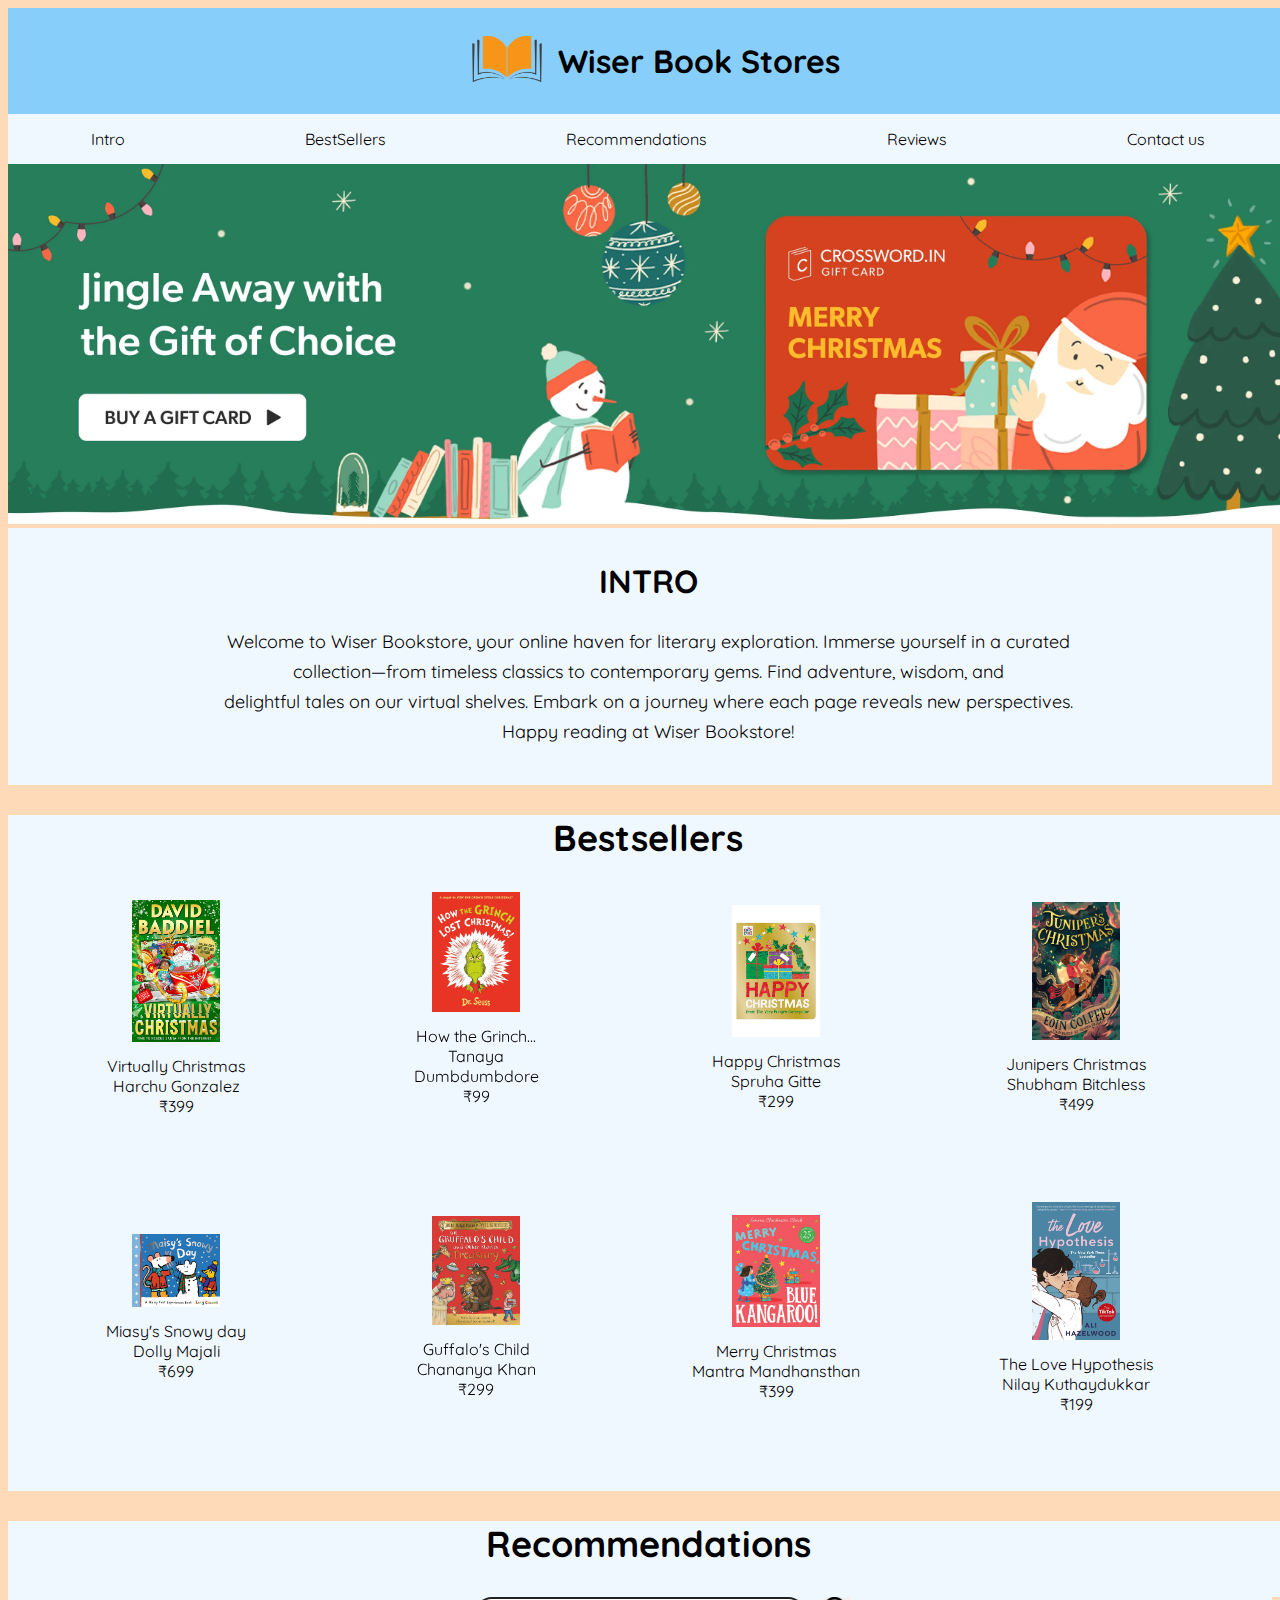
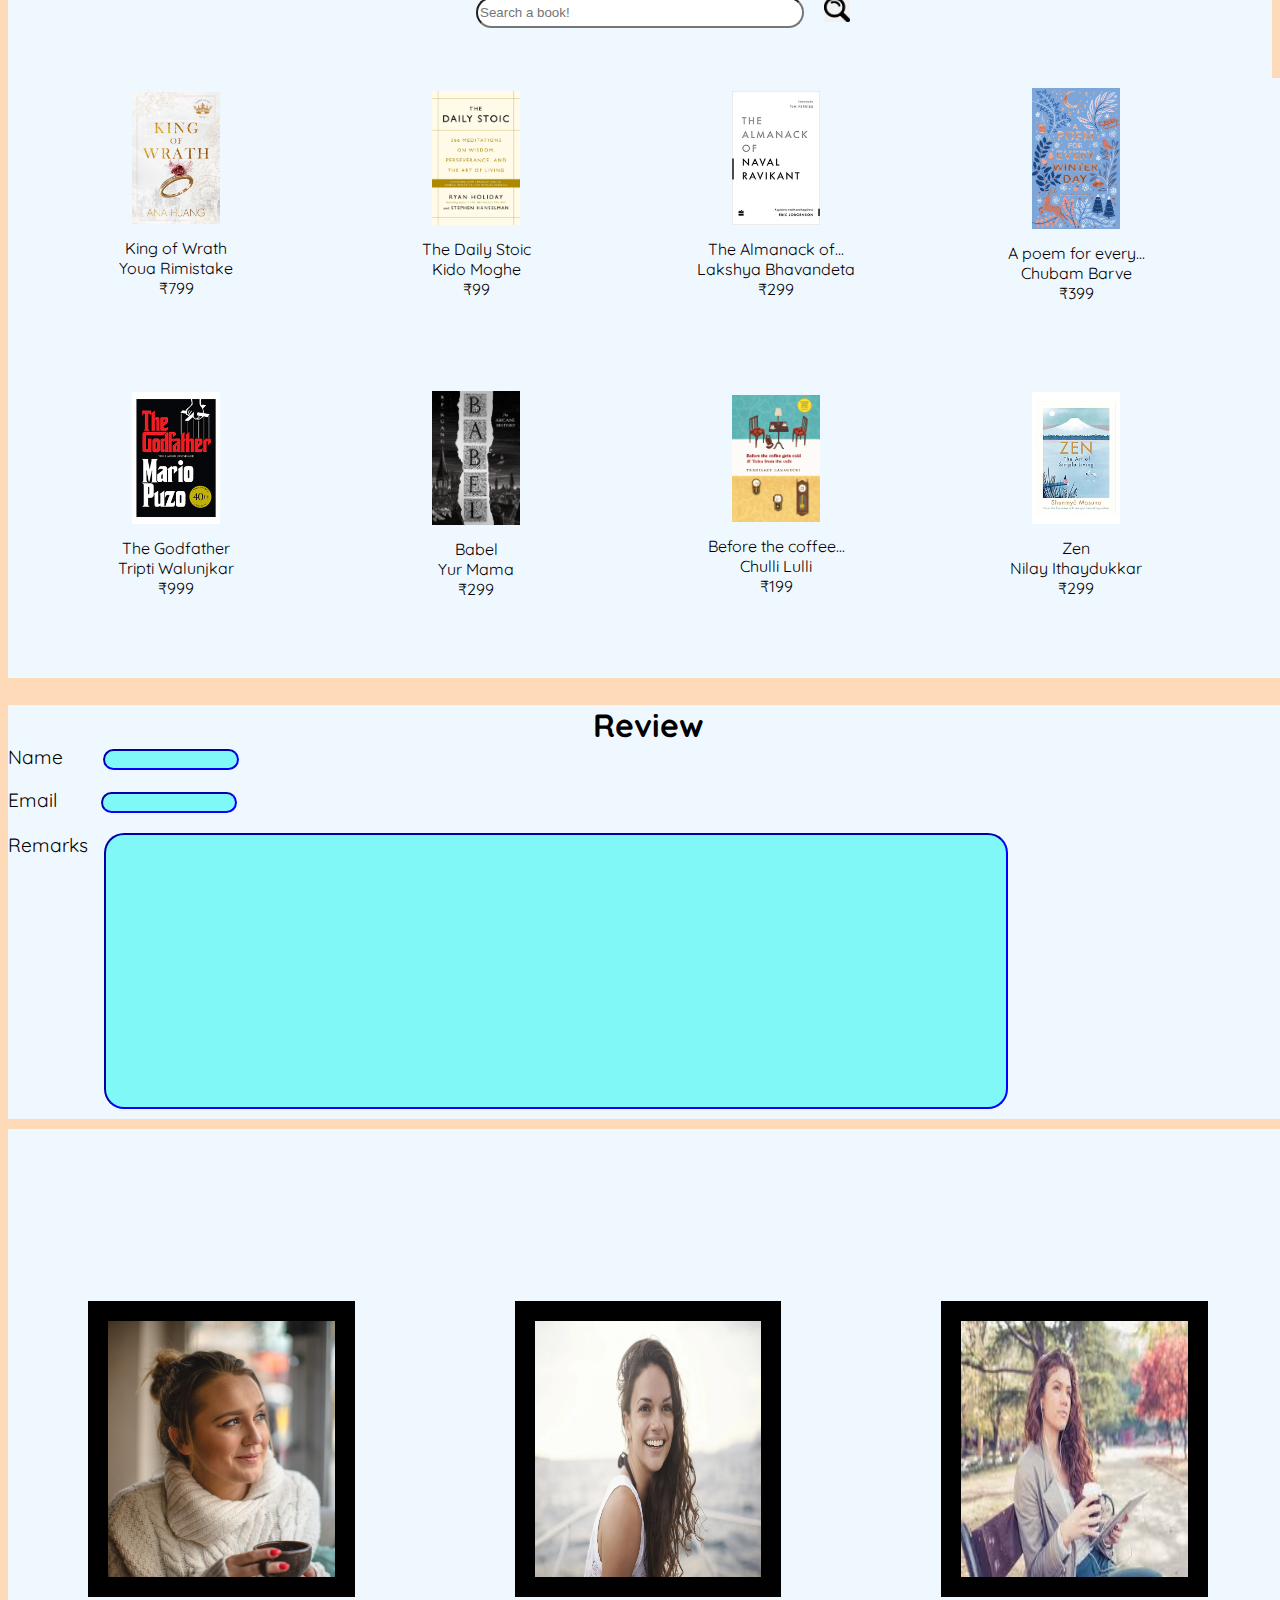
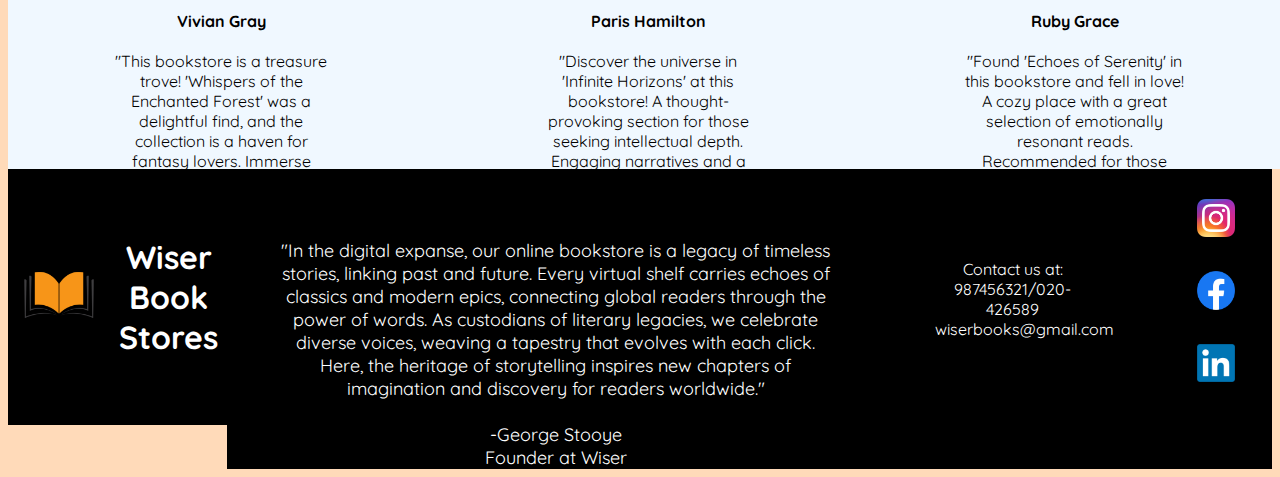
<file: index.html>
<!DOCTYPE html>
<html lang="en">
<head>
    <meta charset="UTF-8">
    <meta name="viewport" content="width=device-width, initial-scale=1.0">
    <title>Document</title>
        <link rel="stylesheet" href="style.css">
        <link rel="preconnect" href="https://fonts.googleapis.com">
        <link rel="preconnect" href="https://fonts.gstatic.com" crossorigin>
        <link href="https://fonts.googleapis.com/css2?family=Quicksand&display=swap" rel="stylesheet">
        <script src="function.js"></script>
</head>
<body class="body">
    <div class="head">
        <div class="logo">
            <img class="img" src="pngtree-book-icon-vector-image-png-image_6552370.png">
        </div>
        <div class="title">
            <h1 class="heading">Wiser Book Stores</h1>
        </div>
    </div>
    <nav class="navbar">
        <ul>
            <li><a href="#introh">Intro</a></li>
            <li><a href="#bsh">BestSellers</a></li>
            <li><a href="#rech">Recommendations</a></li>
            <li><a href="#revh">Reviews</a></li>
            <li><a href="#us">Contact us</a></li>
        </ul>
    </nav>
    <div class="adv">
        <img class="adv" src="CW_Christmas_eGift_Card_Website_Banner_Desktop_1728x@2x.webp">
    </div>
    <div class="intro">
        <h2 id="introh" class="introh">INTRO</h2>
        <p id="introp" class="introp">Welcome to Wiser Bookstore, your online haven for literary exploration. Immerse yourself in a curated<br> collection—from timeless classics to contemporary gems. Find adventure, wisdom, and <br>delightful tales on our virtual shelves. Embark on a journey where each page reveals new perspectives.<br> Happy reading at Wiser Bookstore!</p>
    </div> 
    <div class="bsh">
    <h2 id="bsh" >Bestsellers</h2>
    </div>
    <div class="bestsellers">
        <div class="book">
            <figure>
                <img class="book1i" src="book1.jpg">
                   <div class="cap1">
                       <figcaption>
                            Virtually Christmas
                      </figcaption>
                       <figcaption>
                          Harchu Gonzalez
                       </figcaption>
                      <figcaption>
                            &#8377;399
                       </figcaption>
                   </div>
           </figure>
           <div class="knows">
            <img class="know" src="i2.png">
           </div>
           <div class="adds">
            <button id="btn1" class="add" onclick="changetext1()">Add</button>
           </div>
        </div>
        <div class="book">
            <div id="card" class="card">
             <div class="front">
                <figure>
                    <img class="book1i" src="book2.webp">
                     <div class="cap1">
                        <figcaption>
                                How the Grinch...
                         </figcaption>
                        <figcaption>
                            Tanaya Dumbdumbdore
                         </figcaption>
                        <figcaption>
                                 &#8377;99
                        </figcaption>
                    </div>
                </figure>
             </div>
             <div class="back">
                yehawwwwwwwwwwwwwwwwwwwww
             </div>
           </div>
           <div class="knows">
            <img class="know" src="i2.png">
           </div>
           <div class="adds">
            <button id="btn2" class="add" onclick="changetext2()">Add</button>
           </div>
        </div>
        <div class="book">
            <figure>
                <img class="book1i" src="booko3.webp">
                   <div class="cap1">
                       <figcaption>
                            Happy Christmas
                      </figcaption>
                       <figcaption>
                          Spruha Gitte
                       </figcaption>
                      <figcaption>
                            &#8377;299
                       </figcaption>
                   </div>
           </figure>
           <div class="knows">
            <img class="know" src="i2.png">
           </div>
           <div class="adds">
            <button id="btn3" class="add" onclick="changetext3()">Add</button>
           </div>
        </div>
        <div class="book">
            <figure>
                <img class="book1i" src="book4.webp">
                   <div class="cap1">
                       <figcaption>
                           Junipers Christmas
                      </figcaption>
                       <figcaption>
                          Shubham Bitchless
                       </figcaption>
                      <figcaption>
                            &#8377;499
                       </figcaption>
                   </div>
           </figure>
           <div class="knows">
            <img class="know" src="i2.png">
           </div>
           <div class="adds">
            <button id="btn4" class="add" onclick="changetext4()">Add</button>
           </div>
        </div>
        <div class="book">
            <figure>
                <img class="book1i" src="book5.jpg">
                   <div class="cap1">
                       <figcaption>
                            Miasy's Snowy day
                      </figcaption>
                       <figcaption>
                            Dolly Majali
                       </figcaption>
                      <figcaption>
                            &#8377;699
                       </figcaption>
                   </div>
           </figure>
           <div class="knows">
            <img class="know" src="i2.png">
           </div>
           <div class="adds">
            <button id="btn5" class="add" onclick="changetext5()">Add</button>
           </div>
        </div>
        <div class="book">
            <figure>
                <img class="book1i" src="book6.jpg">
                   <div class="cap1">
                       <figcaption>
                            Guffalo's Child
                      </figcaption>
                       <figcaption>
                            Chananya Khan
                       </figcaption>
                      <figcaption>
                            &#8377;299
                       </figcaption>
                   </div>
           </figure>
           <div class="knows">
            <img class="know" src="i2.png">
           </div>
           <div class="adds">
            <button id="btn6" class="add" onclick="changetext6()">Add</button>
           </div>
        </div>
        <div class="book">
            <figure>
                <img class="book1i" src="book7.webp">
                   <div class="cap1">
                       <figcaption>
                            Merry Christmas
                      </figcaption>
                       <figcaption>
                          Mantra Mandhansthan
                       </figcaption>
                      <figcaption>
                            &#8377;399
                       </figcaption>
                   </div>
           </figure>
           <div class="knows">
            <img class="know" src="i2.png">
           </div>
           <div class="adds">
            <button id="btn7" class="add" onclick="changetext7()">Add</button>
           </div>
        </div>
        <div class="book">
            <figure>
                <img class="book1i" src="book8.webp">
                   <div class="cap1">
                       <figcaption>
                            The Love Hypothesis
                      </figcaption>
                       <figcaption>
                          Nilay Kuthaydukkar
                       </figcaption>
                      <figcaption>
                            &#8377;199
                       </figcaption>
                   </div>
           </figure>
           <div class="knows">
            <img class="know" src="i2.png">
           </div>
           <div class="adds">
            <button id="btn8" class="add" onclick="changetext8()">Add</button>
           </div>
        </div>
    </div>
    <div class="bsh">
        <h2 id="rech" >Recommendations</h2>
        </div>
        <div class="searchbar">
            <input class="search" type="text" placeholder="Search a book!"><span><img class="sicon" src="search.png"></span>
        </div>
        <div class="bestsellers">
            <div class="book">
                <figure>
                    <img class="book1i" src="book9.webp">
                       <div class="cap1">
                           <figcaption>
                                King of Wrath
                          </figcaption>
                           <figcaption>
                                Youa Rimistake
                           </figcaption>
                          <figcaption>
                                &#8377;799
                           </figcaption>
                       </div>
               </figure>
               <div class="knows">
                <img class="know" src="i2.png">
               </div>
               <div class="adds">
                <button id="btn9" class="add" onclick="changetext9()">Add</button>
               </div>
            </div>
            <div class="book">
                <figure>
                    <img class="book1i" src="book10.webp">
                       <div class="cap1">
                           <figcaption>
                                The Daily Stoic
                          </figcaption>
                           <figcaption>
                                Kido Moghe
                           </figcaption>
                          <figcaption>
                                &#8377;99
                           </figcaption>
                       </div>
               </figure>
               <div class="knows">
                <img class="know" src="i2.png">
               </div>
               <div class="adds">
                <button id="btn10" class="add" onclick="changetext10()">Add</button>
               </div>
            </div>
            <div class="book">
                <figure>
                    <img class="book1i" src="book11.webp">
                       <div class="cap1">
                           <figcaption>
                                The Almanack of...
                          </figcaption>
                           <figcaption>
                                 Lakshya Bhavandeta
                           </figcaption>
                          <figcaption>
                                &#8377;299
                           </figcaption>
                       </div>
               </figure>
               <div class="knows">
                <img class="know" src="i2.png">
               </div>
               <div class="adds">
                <button id="btn11" class="add" onclick="changetext11()">Add</button>
               </div>
            </div>
            <div class="book">
                <figure>
                    <img class="book1i" src="book12.webp">
                       <div class="cap1">
                           <figcaption>
                                A poem for every...
                          </figcaption>
                           <figcaption>
                                Chubam Barve
                           </figcaption>
                          <figcaption>
                                &#8377;399
                           </figcaption>
                       </div>
               </figure>
               <div class="knows">
                <img class="know" src="i2.png">
               </div>
               <div class="adds">
                <button id="btn12" class="add" onclick="changetext12()">Add</button>
               </div>
            </div>
            <div class="book">
                <figure>
                    <img class="book1i" src="r1.webp">
                       <div class="cap1">
                           <figcaption>
                                The Godfather
                          </figcaption>
                           <figcaption>
                                Tripti Walunjkar
                           </figcaption>
                          <figcaption>
                                &#8377;999
                           </figcaption>
                       </div>
               </figure>
               <div class="knows">
                <img class="know" src="i2.png">
               </div>
               <div class="adds">
                <button id="btn13" class="add" onclick="changetext13()">Add</button>
               </div>
            </div>
            <div class="book">
                <figure>
                    <img class="book1i" src="r2.jpg">
                       <div class="cap1">
                           <figcaption>
                                Babel
                          </figcaption>
                           <figcaption>
                                Yur Mama
                           </figcaption>
                          <figcaption>
                                &#8377;299
                           </figcaption>
                       </div>
               </figure>
               <div class="knows">
                <img class="know" src="i2.png">
               </div>
               <div class="adds">
                <button id="btn14" class="add" onclick="changetext14()">Add</button>
               </div>
            </div>
            <div class="book">
                <figure>
                    <img class="book1i" src="r3.webp">
                       <div class="cap1">
                           <figcaption>
                                Before the coffee...
                          </figcaption>
                           <figcaption>
                                Chulli Lulli
                           </figcaption>
                          <figcaption>
                                &#8377;199
                           </figcaption>
                       </div>
               </figure>
               <div class="knows">
                <img class="know" src="i2.png">
               </div>
               <div class="adds">
                <button id="btn15" class="add" onclick="changetext15()">Add</button>
               </div>
            </div>
            <div class="book">
                <figure>
                    <img class="book1i" src="r5.webp">
                       <div class="cap1">
                           <figcaption>
                                Zen
                          </figcaption>
                           <figcaption>
                                Nilay Ithaydukkar
                           </figcaption>
                          <figcaption>
                                &#8377;299
                           </figcaption>
                       </div>
               </figure>
               <div class="knows">
                <img class="know" src="i2.png">
               </div>
               <div class="adds">
                <button id="btn16" class="add" onclick="changetext16()">Add</button>
               </div>
            </div>
        </div>
        <h2 id="revh" class="revh">Review</h2>
        <div class="review">
                <div class="field">
                    <label class="Label">Name</label>
                    &nbsp;&nbsp;&nbsp;&nbsp;&nbsp;&nbsp;&nbsp;&nbsp;
                    <input class="box" type="text" >
                </div><br>
                <div class="fielde">
                    <label class="Label">Email</label>
                    &nbsp;&nbsp;&nbsp;&nbsp;&nbsp;&nbsp;&nbsp;&nbsp;&nbsp;
                    <input class="box" type="email" >
                </div>
                <div class="fieldr">
                    <label class="Labelr">Remarks</label>
                    &nbsp;&nbsp;&nbsp;&nbsp;
                    <input class="boxr" type="text" >
                </div>
        </div>
        <div class="comments">
            <div class="p1">
                <img class="p1i" src="p1.png">
                       <div class="capc">
                           <figcaption>
                                <b>Vivian Gray</b>
                          </figcaption>
                          <br>
                           <figcaption>
                            "This bookstore is a treasure trove! 'Whispers of the Enchanted Forest' was a delightful find, and the collection is a haven for fantasy lovers. Immerse yourself in captivating tales, and the staff recommendations are spot-on."
                           </figcaption>
                         
                       </div>
               </figure>
            </div>
            <div class="p1">
                <img class="p1i" src="p2.webp">
                       <div class="capc">
                           <figcaption>
                                <b>Paris Hamilton</b>
                          </figcaption>
                          <br>
                           <figcaption>
                            "Discover the universe in 'Infinite Horizons' at this bookstore! A thought-provoking section for those seeking intellectual depth. Engaging narratives and a cosmic vibe make this spot unique."
                           </figcaption>
                          
                       </div>
               </figure>
            </div>
            <div class="p1">
                <img class="p1i" src="p3.jpg">
                       <div class="capc">
                           <figcaption>
                               <b>Ruby Grace</b> 
                          </figcaption>
                          <br>
                           <figcaption>
                            "Found 'Echoes of Serenity' in this bookstore and fell in love! A cozy place with a great selection of emotionally resonant reads. Recommended for those seeking touching stories and a welcoming ambiance."
                           </figcaption>
                          
                       </div>
               </figure>
            </div>
        </div>
        <div id="us" class="us">
            <div class="store">
                <div class="logou">
                    <img class="imgu" src="pngtree-book-icon-vector-image-png-image_6552370.png">
                </div>
                <div class="titleu">
                    <h1 class="heading">Wiser Book Stores</h1>
                </div>
            </div>
            <div class="Info">
                <div class="Infop">   
               
                    "In the digital expanse, our online bookstore is a legacy of timeless stories, linking past and future. Every virtual shelf carries echoes of classics and modern epics, connecting global readers through the power of words. As custodians of literary legacies, we celebrate diverse voices, weaving a tapestry that evolves with each click. Here, the heritage of storytelling inspires new chapters of imagination and discovery for readers worldwide."
                    <br><br> -George Stooye
                    <br>Founder at Wiser 
                </div>
            </div>
            <div class="Info2">
                <div class="Infop2">   
                    Contact us at:
                    <br>
                    987456321/020-426589
                    <br>
                    wiserbooks@gmail.com
                </div>
            </div>
            <div class="link">
                
                <div>
                    <img class="instagram logol" src="Instagram_icon.png">
                </div>
                <div>
                    <img class="facebook logol" src="Facebook_Logo_(2019).png.webp">
                </div>
                <div>
                    <img class="linkedin logol" src="LinkedIn_logo_initials.png">
                </div>
            </div>
        </div>
</body>
</html>
</file>
<file: style.css>
html {
    scroll-behavior: smooth;
  }
.body{
    background-color: peachpuff;
}
.head{
    background-color: lightskyblue;
    display: flex;
    align-items: center;
    justify-content: center;
    width: 100vw;
    margin: 0px;
    }
.logo{

    text-align: right;
}
.img{
    width: 8vw
}
.title{
    text-align: center;
    font-family: 'Quicksand', sans-serif;
}
.navbar ul{
    list-style-type: none;
    background-color: aliceblue;
    padding: 0px;
    overflow: hidden;
    margin: 0%;
    width: 100vw;
    display: flex;
    align-items: center;
    justify-content: center;
    gap: 150px;
}
.navbar a{
    color: rgb(0, 0, 0);
    text-decoration: none;
    padding: 15px;
    display: block;    
}
.navbar li{
    font-family: 'Quicksand', sans-serif
}
.navbar a:hover{
    background-color: aquamarine;
    border-radius: 20px;
    transition: 0.3s;
    transform: scale(1.2);
}
.adv{
    width: 100vw;
}
.intro{
    background-color: aliceblue;
    text-align: center;
    font-family: 'Quicksand', sans-serif;
    padding-top: 6px;
    padding-bottom: 3%;
}
.introh{
    text-align: center;
    font-family: 'Quicksand', sans-serif;
    font-size: xx-large;
    width: 100vw;
}
.introp{
    font-family: 'Quicksand', sans-serif;
    font-size: large;
    margin: 0px;
    overflow: hidden;
    align-self: center;
    text-align: center;
    line-height: 30px;
    width: 100vw;
}
.bsh{
    text-align: center;
    font-family: 'Quicksand', sans-serif;
    font-size: x-large;
    background-color: aliceblue;
    padding-bottom: 1px;
    width: 100vw;
}
.searchbar{
    background-color: aliceblue;
    text-align: center;
    justify-content: center;
    padding-bottom: 50px;
}
.search{
    height: 2vw;
    width: 25vw;
    border-radius: 20px;
}
.sicon{
    width: 2vw;
    margin-left: 20px;
    position: absolute;
}
.bestsellers{
    background-color: aliceblue;
    display: grid;
    grid-template-columns: 300px 300px 300px 300px;
    grid-template-rows: 300px 300px;
    align-items: center;
    justify-content: center;
    width: 100vw;
}
.book{
    perspective: 1000px;
    width: 20vw;
    border-radius: 20px;
    text-align: center;
}
.card{
    transition: transform 0.8s;
    transform-style: preserve-3d;
}
.card.is-flipped{
    transform: rotateY(180deg);
    background-color: red;
}
.front, .back{
    -webkit-backface-visibility: hidden; 
  backface-visibility: hidden;
}
.back{
    background-color: dodgerblue;
    color: white;
     transform: rotateY(180deg);
}
.know{
    width: 1.7vw;
    border-radius: 40px;
    margin: 0px;
    opacity: 0;
}
.know:hover{
    background-color: beige;
    transform: scale(1.1);
    transition: 0.3s;
}
.add{
    margin-bottom: 20px;
    border-radius: 20px;
    opacity: 0;
}
.book:hover{
    transition: 0.3s;
    transform: scale(1.2);
    background-color: aquamarine;
    .know{
        opacity: 1;
    }
    .add{
        opacity: 1;
    }
}
.book1i{
    width: 50%;
    height: auto;
}
.cap1{
    font-family: 'Quicksand', sans-serif;
    padding-top: 10px;
}
.revh{
    background-color: aliceblue;
    text-align: center;
    font-family: 'Quicksand', sans-serif;
    font-size: xx-large;
    border-bottom: 0px;
    margin-bottom: 0px;
    padding-bottom: 0px;
    width: 100vw;
}
.review{
    background-color: aliceblue;
    width: 100vw;
    padding-bottom: 10px;
}
.Label{
    font-family: 'Quicksand', sans-serif;
    font-size: larger;
    max-width: fit-content;
    max-height: fit-content;
}
.box{
    border-radius: 20px;
    border-color: blue;
    background-color: rgb(128, 248, 248);
    width: 10vw;
    height: 4vh;
    max-width: fit-content;
    max-height: fit-content;
}
.boxr{
    border-radius: 20px;
    border-color: blue;
    background-color: rgb(128, 248, 248);
    width: 70vw;
    height: 30vh;
    margin-top: 20px;
}
.fieldr{
    display: flex;

}
.Labelr{
    font-family: 'Quicksand', sans-serif;
    font-size: larger;
    margin-top: 20px;
    
}
input:focus{
    transition: 0.3s;
    background-color: white;
}
.comments{
    margin-top: 10px;
    background-color: aliceblue;
    display: flex;
    align-items: center;
    justify-content: center;
    width: 100vw;
    height: 50vw;
}
.p1{
    width: 20vw;
    height: 20vw;
    background-color: red;
    margin-left: 80px;
    margin-right: 80px;
    border: 20px solid black;
}
.p1i{
    width: 100%;
    height: 100%;
}
.capn{
    text-align: center;
}
.capc{
    font-family: 'Quicksand', sans-serif;
    padding-top: 30px;
    text-align: center;
}
.us{
    display: flex;
}
.store{
    display: flex;
    background-color: black;
    width: 20vw;
    height: 20vw;
    align-items: center;
}
.logou{

    text-align: right;
}
.imgu{
    width: 8vw
}
.titleu{
    color: white;
    text-align: center;
    font-family: 'Quicksand', sans-serif;
}
.Info{
    background-color: black;
    width: 60vw;
    text-align: center;
}
.Infop{
    color: white;
    margin-top: 70px;
    font-family: 'Quicksand', sans-serif;
    font-size: large;
    margin-left: 50px;
    margin-right: 50px;
}
.Info2{
    background-color: black;
    width: 20vw;
    text-align: center;
}
.Infop2{
    color: white;
    margin-top: 90px;
    font-family: 'Quicksand', sans-serif;
    margin-left: 50px;
    margin-right: 50px;
}
.link{
    align-items: center;
    justify-content: center;
    text-align: center;
    background-color:black;
    width: 12vw;
}
.instagram{
    width: 3vw;
    height: 3vw;
}
.facebook{
    width: 3vw;
    height: 3vw;
}
.linkedin{
    width: 3vw;
    height: 3vw;
}
.logol{
    margin-top: 30px;
    margin-left: 20px;
}
</file>
